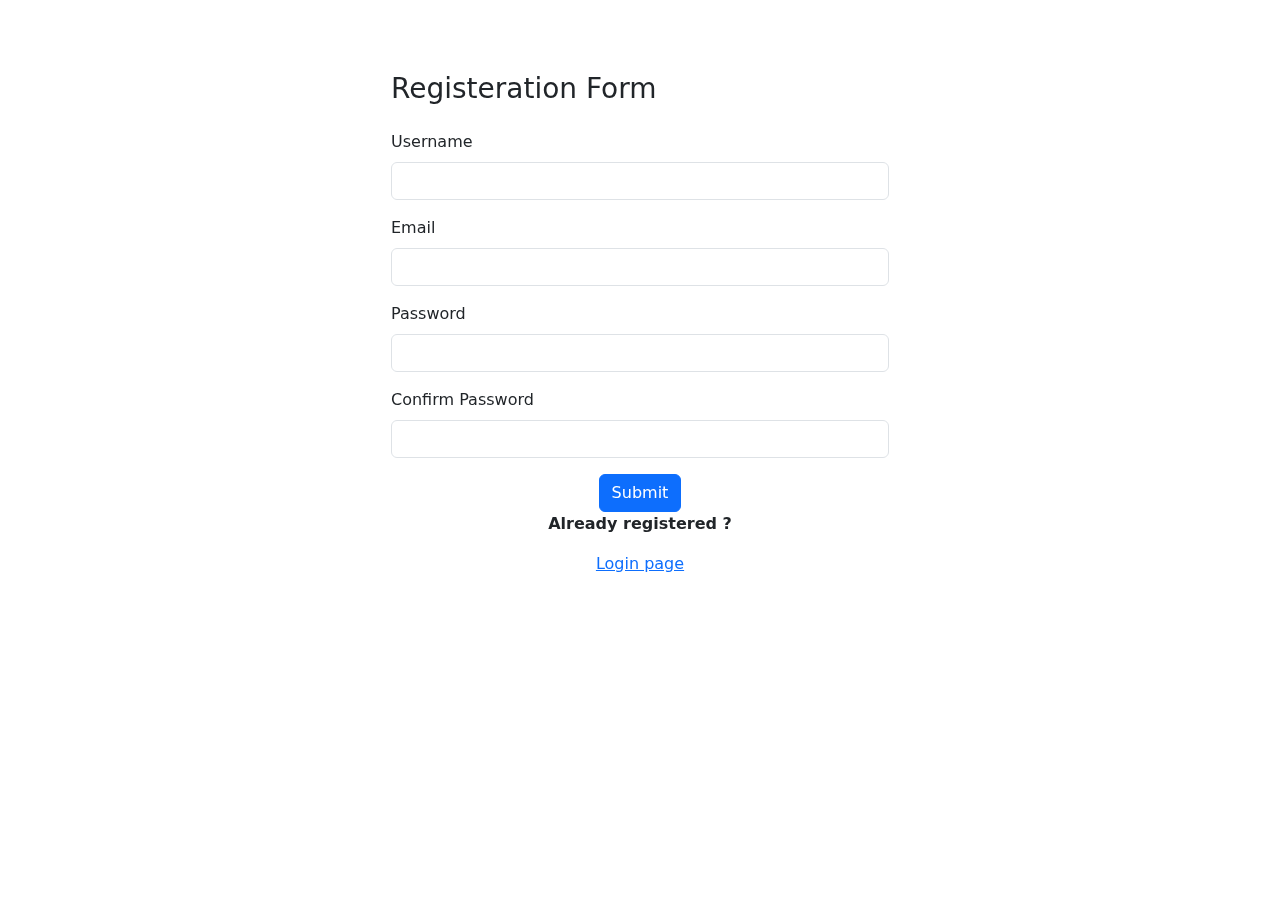
<file: register.html>
<!DOCTYPE html>
<html lang="en">
<head>
    <meta charset="UTF-8">
    <meta name="viewport" content="width=device-width, initial-scale=1.0">
    <title>Registration Form</title>
    <!-- Bootstrap CSS -->
    <link href="https://cdn.jsdelivr.net/npm/bootstrap@5.3.3/dist/css/bootstrap.min.css" rel="stylesheet">
</head>
<body style="background-image: url('https://images.rawpixel.com/image_800/czNmcy1wcml2YXRlL3Jhd3BpeGVsX2ltYWdlcy93ZWJzaXRlX2NvbnRlbnQvbHIvdjEwNzItMDM3LWMta3ZoaDA4bXAuanBn.jpg'); background-size: cover; background-repeat: no-repeat; background-position: center;">
 
    <div class="container">
        <div class="row justify-content-center mt-5">
            <div class="col-6">
                <form name="registerForm" action="login.html" onsubmit="return registerUser()" class="p-4 " style=" backdrop-filter: blur(95px);" >
                    <h3 class="mb-4">Registeration Form</h3>
                    <div class="mb-3">
                        <label for="username" class="form-label">Username</label>
                        <input type="text" id="username" name="username" class="form-control" required>
                    </div>
                    <div class="mb-3">
                        <label for="email" class="form-label">Email</label>
                        <input type="email" id="email" name="email" class="form-control" required>
                    </div>
                    <div class="mb-3">
                        <label for="password" class="form-label">Password</label>
                        <input type="password" id="password" name="password" class="form-control" required>
                    </div>
                    <div class="mb-3">
                        <label for="confirmPassword" class="form-label">Confirm Password</label>
                        <input type="password" id="confirmPassword" name="confirmPassword" class="form-control" required>
                    </div>
                    <div class="text-center">
                        <button type="submit" class="btn btn-primary">Submit</button><br>
                    </div>
                    <div class="text-center">
                        <p><strong> Already registered ?</strong></p> <a href="D:\Ichu\Html\Day 8\login.html">Login page</a>
                    </div>
                </form>
            </div>
        </div>
    </div>


    <!-- Bootstrap JS (Optional for your case as you don't have specific JS that needs it) -->
    <script src="https://cdn.jsdelivr.net/npm/bootstrap@5.3.3/dist/js/bootstrap.bundle.min.js"></script>
         
    <!-- JavaScript for localStorage -->
    <script>
        function registerUser() {
            var name = document.forms["registerForm"]["username"].value;
            var email = document.forms["registerForm"]["email"].value;
            var password = document.forms["registerForm"]["password"].value;
            var confirmPassword = document.forms["registerForm"]["confirmPassword"].value;

            if (name === "" || email === "" || password === "" || confirmPassword === "") {
                alert("All fields must be filled out");
                return false;
            }

            if (password !== confirmPassword) {
                alert("Passwords do not match");
                return false;
            }

            var users = JSON.parse(localStorage.getItem("users")) || [];
            var emailExists = false;

            users.forEach(function(user) {
                if (user.email === email) {
                    emailExists = true;
                }
            });

            if (emailExists) {
                alert("Email already exists");
                return false;
            }

            var newUser = {
                username: name,
                email: email,
                password: password
            };
            users.push(newUser);

            localStorage.setItem("users", JSON.stringify(users));

            alert("Registration successful!");
            return true;
        }
      
    </script>
    
</body>
</html>
</file>
